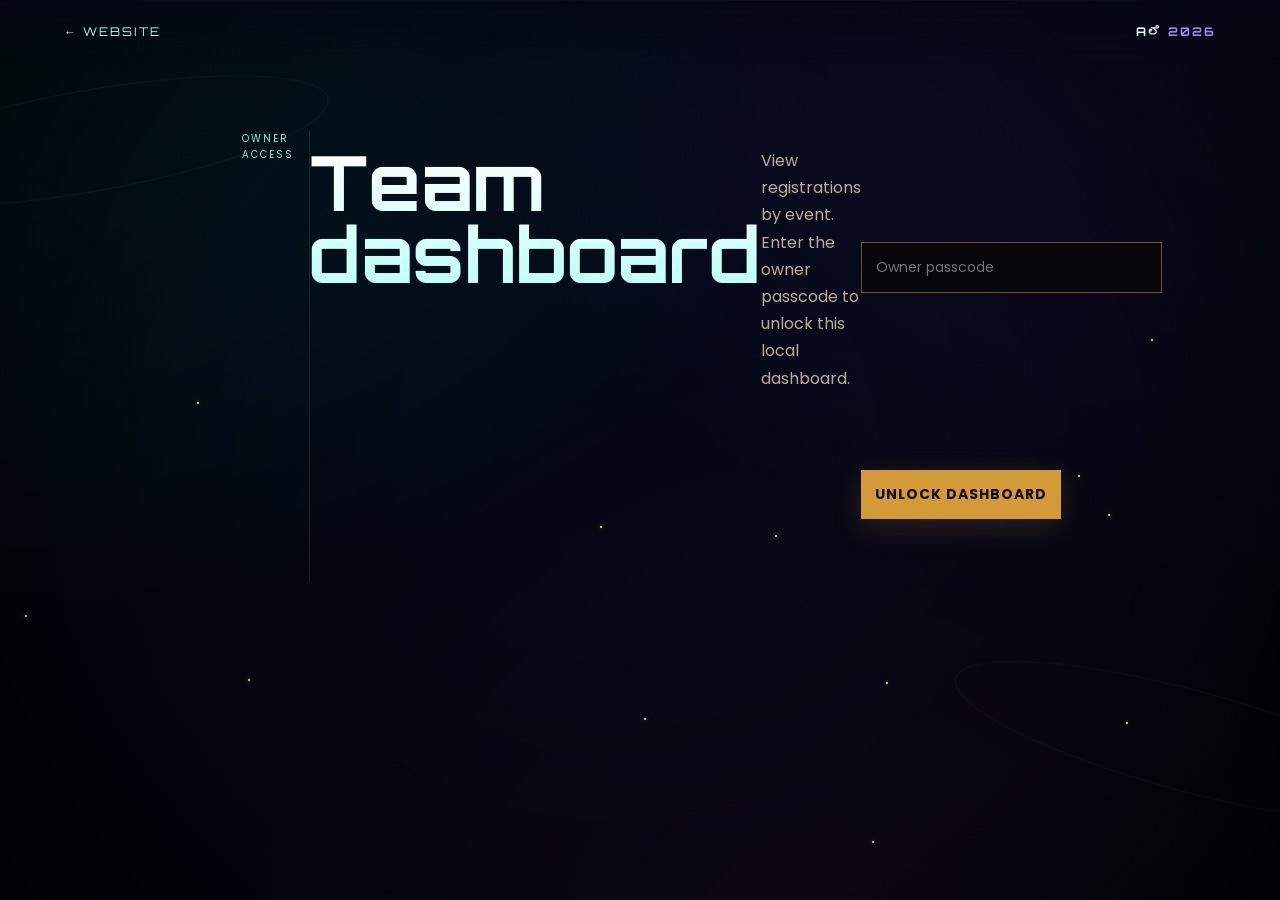
<file: admin.html>
<!doctype html>
<html lang="en"><head><meta charset="utf-8"><meta name="viewport" content="width=device-width,initial-scale=1"><title>Owner Access | Aಲೆ 2026</title><link rel="stylesheet" href="event.css"><style>body{min-height:100vh}#login,#dashboard{max-width:1000px;margin:auto;padding:130px 8vw 70px}.hidden{display:none!important}.notice{color:#bcae96;max-width:680px;line-height:1.7}input,select,button{background:#080808cc;border:1px solid #6d5128;color:#fff;padding:14px;font:14px Poppins}button{background:#d39a38;color:#100a03;border:0;font-weight:700;letter-spacing:1px;cursor:pointer}.tools{display:flex;gap:12px;flex-wrap:wrap;margin:24px 0}table{border-collapse:collapse;width:100%;background:#080808bb}th,td{border-bottom:1px solid #3b2d19;padding:14px;text-align:left;font-size:13px}th{color:#e8b75c;text-transform:uppercase;letter-spacing:1px;font-size:10px}#empty{color:#bcae96;padding:25px 0}</style></head>
<body><canvas id="scene"></canvas><div class="shade"></div><header><a href="index.html">← WEBSITE</a><b>Aಲೆ <span>2026</span></b></header><section id="login"><div class="live">OWNER ACCESS</div><h1>Team dashboard</h1><p class="notice">View registrations by event. Enter the owner passcode to unlock this local dashboard.</p><form id="loginForm"><input id="passcode" required type="password" placeholder="Owner passcode" aria-label="Owner passcode"><button type="submit">UNLOCK DASHBOARD</button></form><p id="loginError"></p></section><section id="dashboard" class="hidden"><div class="live">AUTHORIZED VIEW</div><h1>Registered teams</h1><div class="tools"><select id="eventFilter" aria-label="Filter by event"><option value="">All events</option></select><button id="refresh" type="button">REFRESH LIST</button><button id="export" type="button">DOWNLOAD CSV</button><button id="lock" type="button">LOCK</button></div><p id="empty"></p><table id="table" class="hidden"><thead><tr><th>Event</th><th>Team / participant</th><th>Contact</th><th>College</th><th>Registered</th></tr></thead><tbody id="registrations"></tbody></table></section><script>const STORAGE_KEY='kurukshetraRegistrationsV1',OWNER_PASSCODE='CHANGE-THIS-OWNER-PASSCODE';const byId=id=>document.getElementById(id);const login=byId('login'),dashboard=byId('dashboard'),filter=byId('eventFilter'),tbody=byId('registrations'),table=byId('table'),empty=byId('empty');function registrations(){try{return JSON.parse(localStorage.getItem(STORAGE_KEY)||'[]')}catch{return[]}}function escapeHtml(value){const node=document.createElement('span');node.textContent=value||'—';return node.innerHTML}function populateFilter(){const current=filter.value,events=[...new Set(registrations().map(r=>r.event))].sort();filter.innerHTML='<option value="">All events</option>'+events.map(event=>'<option value="'+escapeHtml(event)+'">'+escapeHtml(event)+'</option>').join('');filter.value=events.includes(current)?current:''}function render(){const selected=filter.value,items=registrations().filter(item=>!selected||item.event===selected);tbody.innerHTML=items.map(item=>'<tr><td>'+escapeHtml(item.event)+'</td><td>'+escapeHtml(item.team||item.name)+'</td><td>'+escapeHtml(item.email)+'</td><td>'+escapeHtml(item.college)+'</td><td>'+new Date(item.createdAt).toLocaleString()+'</td></tr>').join('');table.classList.toggle('hidden',items.length===0);empty.textContent=items.length?'': 'No registrations have been received yet.'}function refresh(){populateFilter();render()}function unlock(){login.classList.add('hidden');dashboard.classList.remove('hidden');refresh()}byId('loginForm').addEventListener('submit',event=>{event.preventDefault();if(byId('passcode').value===OWNER_PASSCODE){sessionStorage.setItem('kurukshetraOwnerAccess','yes');unlock()}else byId('loginError').textContent='Incorrect owner passcode.'});if(sessionStorage.getItem('kurukshetraOwnerAccess')==='yes')unlock();filter.addEventListener('change',render);byId('refresh').addEventListener('click',refresh);window.addEventListener('storage',event=>{if(event.key===STORAGE_KEY&&sessionStorage.getItem('kurukshetraOwnerAccess')==='yes')refresh()});byId('lock').addEventListener('click',()=>{sessionStorage.removeItem('kurukshetraOwnerAccess');location.reload()});byId('export').addEventListener('click',()=>{const fields=['event','name','email','college','team','createdAt'],csv=[fields.join(','),...registrations().map(item=>fields.map(field=>'"'+String(item[field]||'').replaceAll('"','""')+'"').join(','))].join('\n'),link=document.createElement('a');link.href=URL.createObjectURL(new Blob([csv],{type:'text/csv'}));link.download='kurukshetra-registrations.csv';link.click();URL.revokeObjectURL(link.href)});</script><script src="effects.js"></script></body></html>
</file>
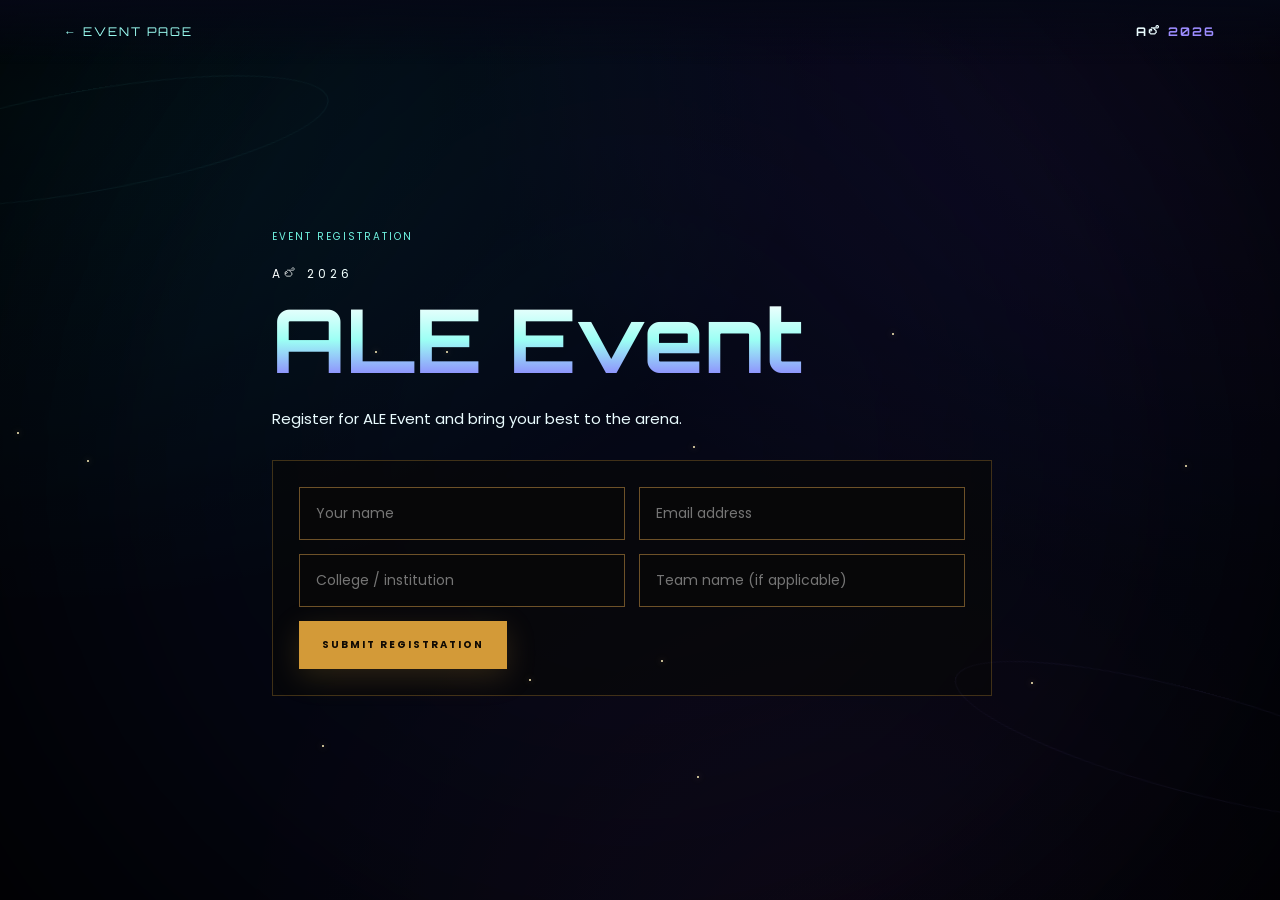
<file: registration.html>
<!doctype html>
<html lang="en"><head><meta charset="utf-8"><meta name="viewport" content="width=device-width,initial-scale=1"><title>Register | Aಲೆ 2026</title><link rel="stylesheet" href="event.css"><style>.registration-page{width:min(100%,940px);min-height:100vh;margin:auto;padding:130px 8vw 72px}.registration-page #intro{max-width:540px;margin:0 0 30px;font-size:15px}.registration-page h1{font-size:clamp(42px,7vw,88px)}#registrationForm{display:grid;grid-template-columns:repeat(2,minmax(0,1fr));gap:14px;max-width:720px;padding:26px;background:rgba(8,8,8,.68);border:1px solid rgba(211,154,56,.28)}#registrationForm input{width:100%;min-height:52px;background:#080808cc;border:1px solid #6d5128;color:#fff;padding:15px 16px;font:14px Poppins}#registrationForm input:focus{outline:1px solid #e1ae58;border-color:#e1ae58}#registrationForm button{grid-column:1/-1;min-height:48px;justify-self:start;border:0;background:#d39a38;color:#100a03;padding:14px 23px;font:700 10px Poppins;letter-spacing:2px;cursor:pointer}#confirmation{max-width:720px;margin-top:17px;color:#ffe1a0;font-weight:600;line-height:1.5}@media(max-width:700px){.registration-page{width:100%;padding:108px 24px 50px}.registration-page h1{font-size:15vw}#registrationForm{grid-template-columns:1fr;padding:18px}#registrationForm button{width:100%;justify-self:stretch}}</style></head>
<body><canvas id="scene"></canvas><div class="shade"></div><header><a id="back" href="index.html#events">← EVENT PAGE</a><b>Aಲೆ <span>2026</span></b></header><main class="registration-page"><div class="live">EVENT REGISTRATION</div><div id="cat">Aಲೆ 2026</div><h1 id="eventName">Register</h1><p id="intro">Reserve your place in the arena.</p><form id="registrationForm"><input id="registrant" name="registrant" required placeholder="Your name" aria-label="Your name"><input id="email" name="email" required type="email" placeholder="Email address" aria-label="Email address"><input id="college" name="college" required placeholder="College / institution" aria-label="College or institution"><input id="team" name="team" placeholder="Team name (if applicable)" aria-label="Team name"><button type="submit">SUBMIT REGISTRATION</button></form><p id="confirmation" aria-live="polite"></p></main>
<script>const STORAGE_KEY='kurukshetraRegistrationsV1';const eventName=new URLSearchParams(location.search).get('event')||'ALE Event';const form=document.getElementById('registrationForm');const message=document.getElementById('confirmation');document.title='Register for '+eventName+' | Aಲೆ 2026';document.getElementById('eventName').textContent=eventName;document.getElementById('intro').textContent='Register for '+eventName+' and bring your best to the arena.';document.getElementById('back').href='event.html?event='+encodeURIComponent(eventName);function readRegistrations(){try{return JSON.parse(localStorage.getItem(STORAGE_KEY)||'[]')}catch{return[]}}form.addEventListener('submit',function(event){event.preventDefault();const registration={id:crypto.randomUUID?crypto.randomUUID():String(Date.now()),event:eventName,name:document.getElementById('registrant').value.trim(),email:document.getElementById('email').value.trim(),college:document.getElementById('college').value.trim(),team:document.getElementById('team').value.trim(),createdAt:new Date().toISOString()};const registrations=readRegistrations();registrations.push(registration);localStorage.setItem(STORAGE_KEY,JSON.stringify(registrations));form.reset();message.textContent='Thank you — your registration has been submitted.';})</script>
<script src="effects.js"></script></body></html>
</file>
<file: event.css>
@import url('admin.css');
@import url('https://fonts.googleapis.com/css2?family=Orbitron:wght@500;700;900&family=Poppins:wght@400;600;700&display=swap');*{box-sizing:border-box}html{scroll-behavior:smooth}body{margin:0;background:#030303;color:#f7ead0;font-family:Poppins,Arial;overflow-x:hidden}#scene{position:fixed;inset:0;width:100%;height:100%;z-index:-3}.shade{position:fixed;inset:0;background:radial-gradient(circle,transparent 10%,#0005 60%,#000 100%);z-index:-2}header{position:fixed;top:0;left:0;right:0;padding:24px 5vw;display:flex;justify-content:space-between;z-index:5;background:linear-gradient(#050505dd,transparent);font-family:Orbitron;letter-spacing:2px;font-size:12px}header a{color:#ffe1a0;text-decoration:none}header span{color:#d69a38}main{min-height:100vh;display:flex;flex-direction:column;justify-content:center;padding:100px 8vw;max-width:1100px}.live{color:#f1b84e;letter-spacing:2px;font-size:10px;margin-bottom:20px}#cat{color:#dba04a;letter-spacing:4px;font-size:12px}h1{font-family:Orbitron;font-size:clamp(48px,9vw,115px);line-height:.95;margin:15px 0 25px;background:linear-gradient(#fff6d5,#e0a03a,#743512);-webkit-background-clip:text;color:transparent}#desc{max-width:650px;line-height:1.85;color:#d2c4aa}.buttons{display:flex;gap:12px;flex-wrap:wrap;margin:30px 0}.buttons a,#register a{padding:14px 23px;border:1px solid #d39a38;background:#d39a38;color:#100a03;text-decoration:none;font-size:10px;font-weight:bold;letter-spacing:2px}.buttons .outline{background:#080808aa;color:#ffe1a0}section{display:grid;grid-template-columns:repeat(4,1fr);border-top:1px solid #ffffff22;padding-top:20px;margin-top:25px}section div{padding:0 15px;border-right:1px solid #ffffff18}section div:first-child{padding-left:0}section div:last-child{border:0}section small{display:block;color:#8f8575;font-size:8px;letter-spacing:2px;margin-bottom:6px}section strong{font-size:10px;letter-spacing:1px}#register{min-height:65vh;padding:100px 8vw;background:linear-gradient(transparent,#090604);display:flex;flex-direction:column;justify-content:center}#register h2{font-family:Orbitron;font-size:clamp(35px,6vw,70px);margin:10px 0}#register p{color:#bcae96}@media(max-width:700px){header{padding:18px 15px;font-size:9px}main{padding:95px 24px 50px}h1{font-size:17vw}section{grid-template-columns:repeat(2,1fr);gap:18px}section div{border:0;padding:0}.buttons{flex-direction:column;align-items:flex-start}}

/* ALE NEW WAVE animated atmosphere: generated entirely with CSS/canvas, no video assets */
body{background:#050816;color:#eafcff}
body:before{content:"";position:fixed;inset:-25%;z-index:-2;pointer-events:none;background:radial-gradient(ellipse at 18% 25%,rgba(0,220,210,.19),transparent 35%),radial-gradient(ellipse at 82% 20%,rgba(123,72,255,.23),transparent 36%),radial-gradient(ellipse at 60% 90%,rgba(255,61,178,.10),transparent 38%);filter:blur(18px);animation:eventWave 18s ease-in-out infinite alternate}
.shade{background:linear-gradient(120deg,rgba(3,6,20,.25),rgba(3,5,17,.72)),radial-gradient(circle,transparent 5%,#030611 100%)}
header{background:linear-gradient(rgba(5,8,22,.9),transparent)}
header a{color:#9cfff4}header span{color:#9c8cff}
.live,#cat{color:#70f4e2}
h1{background:linear-gradient(#fff,#9cfff4,#8b79ff);-webkit-background-clip:text}
.buttons a,#register a{border-color:#70f4e2;background:#70f4e2;color:#06121a}
.buttons .outline{background:#080b1dcc;color:#b8fff8}
section{border-color:rgba(112,244,226,.2)}
section small{color:#8ca4c9}
@keyframes eventWave{0%{transform:translate3d(-3%,1%,0) rotate(-4deg) scale(1)}100%{transform:translate3d(4%,-3%,0) rotate(5deg) scale(1.12)}}
@media(prefers-reduced-motion:reduce){body:before{animation:none}}


/* Event concept panel */
.concept-box{display:block;margin-top:42px;padding:28px 0 8px;border-top:1px solid rgba(112,244,226,.2);border-bottom:1px solid rgba(112,244,226,.12);max-width:900px}.concept-heading small{display:block;color:#70f4e2;font-size:9px;letter-spacing:3px;margin-bottom:7px}.concept-heading h2{font-family:Orbitron;font-size:clamp(26px,4vw,44px);margin:0 0 18px;background:linear-gradient(#fff,#9cfff4,#8b79ff);-webkit-background-clip:text;color:transparent}.concept-content{color:#d2e3e5}.concept-content p{max-width:850px;line-height:1.85;margin:0 0 18px}.concept-content h3{font-size:11px;letter-spacing:1px;color:#9cfff4;margin:20px 0 10px;text-transform:uppercase}.concept-content ul{display:grid;grid-template-columns:repeat(2,minmax(0,1fr));gap:8px 28px;padding:0;margin:0;list-style:none}.concept-content li{position:relative;padding-left:18px;line-height:1.6;font-size:12px;color:#dbe9eb}.concept-content li:before{content:'•';position:absolute;left:0;color:#70f4e2;font-weight:bold}.concept-note{margin-top:20px!important;color:#9fb8bc;font-size:11px;font-style:italic}.concept-box:has(#conceptList:empty) #conceptActivitiesWrap{display:none}@media(max-width:700px){.concept-box{margin-top:30px;padding-top:22px}.concept-content ul{grid-template-columns:1fr;gap:6px}.concept-content p{font-size:13px}}


/* General event guidelines panel */
.guidelines-box{display:block;margin-top:42px;padding:30px 0 12px;border-top:1px solid rgba(112,244,226,.2);border-bottom:1px solid rgba(112,244,226,.12);max-width:900px}
.guidelines-heading small{display:block;color:#70f4e2;font-size:9px;letter-spacing:3px;margin-bottom:7px}
.guidelines-heading h2{font-family:Orbitron;font-size:clamp(24px,4vw,42px);margin:0 0 22px;background:linear-gradient(#fff,#9cfff4,#8b79ff);-webkit-background-clip:text;color:transparent}
.guidelines-content{color:#d2e3e5}
.guidelines-list{margin:0;padding:0 0 0 30px}
.guidelines-list li{padding:7px 0 7px 6px;line-height:1.75;font-size:12px;color:#dbe9eb}
.guidelines-list li::marker{color:#70f4e2;font-weight:700}
@media(max-width:700px){.guidelines-box{margin-top:30px;padding-top:22px}.guidelines-list{padding-left:25px}.guidelines-list li{font-size:12px;padding:6px 0 6px 4px}}

/* Event instructions / rules panel */
.instructions-box{display:block;margin-top:42px;padding:30px 0 12px;border-top:1px solid rgba(112,244,226,.2);border-bottom:1px solid rgba(112,244,226,.12);max-width:900px}
.instructions-heading small{display:block;color:#70f4e2;font-size:9px;letter-spacing:3px;margin-bottom:7px}
.instructions-heading h2{font-family:Orbitron;font-size:clamp(26px,4vw,44px);margin:0 0 22px;background:linear-gradient(#fff,#9cfff4,#8b79ff);-webkit-background-clip:text;color:transparent}
.instructions-content{color:#d2e3e5}
.instruction-details{display:grid;grid-template-columns:repeat(2,minmax(0,1fr));gap:14px;margin-bottom:28px}
.instruction-detail{padding:18px 20px;border:1px solid rgba(112,244,226,.18);background:rgba(7,16,27,.55);border-radius:10px;box-shadow:inset 0 0 30px rgba(112,244,226,.025)}
.instruction-detail small{display:block;color:#8ca4c9;font-size:8px;letter-spacing:2px;margin-bottom:8px;text-transform:uppercase}
.instruction-detail strong{display:block;color:#efffff;font-size:13px;line-height:1.6}
.instructions-content h3{font-size:11px;letter-spacing:2px;color:#9cfff4;margin:24px 0 12px;text-transform:uppercase}
.rules-list{margin:0;padding:0 0 0 28px}
.rules-list li{padding:7px 0 7px 5px;line-height:1.7;font-size:12px;color:#dbe9eb}
.rules-list li::marker{color:#70f4e2;font-weight:700}
.judging-grid{display:grid;grid-template-columns:repeat(2,minmax(0,1fr));gap:10px 14px;margin-bottom:10px}
.judging-item{display:flex;align-items:center;justify-content:space-between;gap:15px;padding:13px 16px;border:1px solid rgba(112,244,226,.13);background:rgba(7,16,27,.4);border-radius:8px;font-size:11px}
.judging-item span{color:#dbe9eb;line-height:1.45}
.judging-item strong{color:#70f4e2;font-family:Orbitron;font-size:12px;white-space:nowrap}
@media(max-width:700px){.instructions-box{margin-top:30px;padding-top:22px}.instruction-details,.judging-grid{grid-template-columns:1fr}.instruction-detail{padding:15px}.rules-list{padding-left:24px}.rules-list li{font-size:12px}.judging-item{padding:12px 14px}}


/* ===== INTERACTION & MICRO-ANIMATION POLISH ===== */
:where(a, button, .btn, .event-card, .event-tab, .menu-btn) {
  -webkit-tap-highlight-color: transparent;
}
:where(.btn, .buttons a, button, .menu-btn, .event-tab) {
  position: relative;
  overflow: hidden;
  isolation: isolate;
}
:where(.btn, .buttons a, button, .menu-btn, .event-tab)::after {
  content:"";
  position:absolute;
  inset:0;
  z-index:-1;
  background:radial-gradient(circle at var(--rx,50%) var(--ry,50%), rgba(255,255,255,.34), transparent 34%);
  opacity:0;
  transform:scale(.6);
  transition:opacity .25s ease, transform .35s ease;
  pointer-events:none;
}
:where(.btn, .buttons a, button, .menu-btn, .event-tab):hover::after {
  opacity:1;
  transform:scale(1.5);
}
:where(.btn, .buttons a, button, .menu-btn, .event-tab):active {
  transform:translateY(2px) scale(.97);
  transition-duration:.08s;
}
.btn, .buttons a, button {
  box-shadow:0 8px 25px rgba(0,0,0,.18);
}
.primary, .buttons a:not(.outline), #registrationForm button, #loginForm button {
  box-shadow:0 8px 30px rgba(217,164,65,.18);
}
.ripple {
  position:absolute;
  width:10px;
  height:10px;
  border-radius:50%;
  background:rgba(255,255,255,.48);
  transform:translate(-50%,-50%) scale(0);
  pointer-events:none;
  animation:buttonRipple .65s ease-out forwards;
}
@keyframes buttonRipple {
  to { transform:translate(-50%,-50%) scale(24); opacity:0; }
}
.navbar nav a {
  position:relative;
  transition:color .25s ease, transform .25s ease;
}
.navbar nav a::after {
  content:"";
  position:absolute;
  left:0; right:100%; bottom:-8px;
  height:1px;
  background:currentColor;
  transition:right .3s ease;
}
.navbar nav a:hover { transform:translateY(-2px); }
.navbar nav a:hover::after { right:0; }

.event-card {
  transform:translateZ(0);
  will-change:transform;
}
.event-card::before {
  content:"";
  position:absolute;
  inset:0;
  border-radius:inherit;
  background:linear-gradient(120deg, transparent 25%, rgba(255,255,255,.08) 50%, transparent 75%);
  transform:translateX(-130%);
  transition:transform .7s ease;
  pointer-events:none;
}
.event-card:hover::before { transform:translateX(130%); }
.event-card:hover .icon { animation:iconPulse .8s ease both; }
@keyframes iconPulse {
  50% { transform:scale(1.15) rotate(-3deg); text-shadow:0 0 25px currentColor; }
}
.reveal {
  opacity:0;
  transform:translateY(28px);
  transition:opacity .75s ease, transform .75s cubic-bezier(.2,.75,.2,1);
}
.reveal.visible { opacity:1; transform:none; }
.hero-content > * {
  animation:heroEnter .8s cubic-bezier(.2,.75,.2,1) both;
}
.hero-content > :nth-child(1){animation-delay:.05s}
.hero-content > :nth-child(2){animation-delay:.12s}
.hero-content > :nth-child(3){animation-delay:.2s}
.hero-content > :nth-child(4){animation-delay:.28s}
.hero-content > :nth-child(5){animation-delay:.36s}
.hero-content > :nth-child(6){animation-delay:.44s}
@keyframes heroEnter {
  from { opacity:0; transform:translateY(18px); filter:blur(6px); }
  to { opacity:1; transform:none; filter:none; }
}
@media (prefers-reduced-motion: reduce) {
  *, *::before, *::after {
    animation-duration:.01ms !important;
    animation-iteration-count:1 !important;
    scroll-behavior:auto !important;
    transition-duration:.01ms !important;
  }
  .reveal { opacity:1; transform:none; }
}

/* Extra depth for event/registration/admin controls */
.buttons a, #registrationForm button, #loginForm button, .tools button {
  transition:transform .22s ease, box-shadow .25s ease, border-color .25s ease, background .25s ease;
}
.buttons a:hover, #registrationForm button:hover, #loginForm button:hover, .tools button:hover {
  transform:translateY(-3px);
  box-shadow:0 12px 34px rgba(112,244,226,.16);
}
.instruction-detail, .concept-box, .guidelines-box {
  transition:transform .35s ease, border-color .35s ease, box-shadow .35s ease;
}
.instruction-detail:hover {
  transform:translateY(-4px);
  border-color:rgba(112,244,226,.38);
  box-shadow:0 12px 35px rgba(0,0,0,.25), inset 0 0 30px rgba(112,244,226,.05);
}

/* ===== FINAL EVENT-PAGE POLISH ===== */
header a{transition:transform .3s ease,color .3s ease,text-shadow .3s ease}
header a:hover{transform:translateX(-4px);text-shadow:0 0 16px rgba(112,244,226,.55)}
#cat{animation:catPulse 3s ease-in-out infinite alternate}
#desc{animation:descFloat 7s ease-in-out infinite alternate}
.buttons a{transition:transform .25s ease,box-shadow .3s ease,border-color .3s ease!important}
.buttons a:hover{box-shadow:0 0 0 1px rgba(112,244,226,.12),0 12px 38px rgba(112,244,226,.18)}
.instruction-detail,.judging-item{transition:transform .3s ease,border-color .3s ease,box-shadow .3s ease,background .3s ease}
.instruction-detail:hover,.judging-item:hover{transform:translateY(-5px);border-color:rgba(112,244,226,.4);box-shadow:0 16px 35px rgba(0,0,0,.25),inset 0 0 28px rgba(112,244,226,.045)}
@keyframes catPulse{to{letter-spacing:6px;text-shadow:0 0 20px rgba(112,244,226,.18)}}
@keyframes descFloat{to{transform:translateY(-3px)}}
@media(prefers-reduced-motion:reduce){#cat,#desc{animation:none!important}}


/* ===== EVENT PAGE TYPOGRAPHY FX ===== */
#cat,.event-title{background-image:linear-gradient(105deg,#fff 0%,#70f4e2 38%,#d8fff9 50%,#8c7dff 67%,#fff 88%);background-size:220% 100%;-webkit-background-clip:text;background-clip:text;color:transparent;animation:eventTextShimmer 6s ease-in-out infinite}
.concept-box h2,.instructions-box h2,.guidelines-heading h2{animation:eventTextShimmer 7s ease-in-out infinite}
@keyframes eventTextShimmer{0%,100%{background-position:0% 50%;text-shadow:0 0 4px rgba(112,244,226,.05)}50%{background-position:100% 50%;text-shadow:0 0 18px rgba(112,244,226,.18),0 0 30px rgba(140,125,255,.12)}}
@media(prefers-reduced-motion:reduce){#cat,.event-title,.concept-box h2,.instructions-box h2,.guidelines-heading h2{animation:none!important}}


/* ===== BEACH VIDEO BACKGROUND ===== */
.site-video-bg{
  position:fixed;
  inset:0;
  width:100%;
  height:100%;
  object-fit:cover;
  object-position:center center;
  z-index:-5;
  pointer-events:none;
  background:#06131a;
}
.site-video-overlay{
  position:fixed;
  inset:0;
  z-index:-4;
  pointer-events:none;
  background:
    linear-gradient(180deg,rgba(2,12,18,.46),rgba(2,18,25,.58) 48%,rgba(2,8,13,.76)),
    linear-gradient(90deg,rgba(0,20,28,.20),rgba(0,0,0,.05),rgba(0,20,28,.22));
}
#scene{z-index:-3;opacity:.12}
.shade{z-index:-2;background:radial-gradient(circle,transparent 8%,rgba(0,0,0,.22) 58%,rgba(0,0,0,.72) 100%)}
@media (prefers-reduced-motion:reduce){
  .site-video-bg{display:none}
}

/* ===== EVENT COORDINATORS ===== */
.coordinators-box{
  display:block;
  margin-top:42px;
  padding:30px 0 18px;
  border-top:1px solid rgba(112,244,226,.2);
  max-width:900px;
}
.coordinators-heading small{
  display:block;
  color:#70f4e2;
  font-size:9px;
  letter-spacing:3px;
  margin-bottom:7px;
}
.coordinators-heading h2{
  font-family:Orbitron;
  font-size:clamp(26px,4vw,44px);
  margin:0 0 24px;
  background:linear-gradient(#fff,#9cfff4,#8b79ff);
  -webkit-background-clip:text;
  color:transparent;
}
.coordinator-grid{
  display:grid;
  grid-template-columns:repeat(2,minmax(0,1fr));
  gap:16px;
}
.coordinator-group{
  padding:20px;
  border:1px solid rgba(112,244,226,.18);
  background:rgba(7,16,27,.55);
  border-radius:10px;
  box-shadow:inset 0 0 30px rgba(112,244,226,.025);
}
.coordinator-group-label{
  color:#8ca4c9;
  font-size:8px;
  letter-spacing:2px;
  margin-bottom:13px;
  text-transform:uppercase;
}
.coordinator-list{display:grid;gap:10px}
.coordinator-card{
  display:flex;
  align-items:center;
  justify-content:space-between;
  gap:15px;
  padding:13px 14px;
  border:1px solid rgba(112,244,226,.12);
  background:rgba(7,16,27,.42);
  border-radius:8px;
  transition:transform .25s ease,border-color .25s ease,background .25s ease;
}
.coordinator-card:hover{
  transform:translateY(-2px);
  border-color:rgba(112,244,226,.35);
  background:rgba(112,244,226,.045);
}
.coordinator-card strong{
  color:#efffff;
  font-size:12px;
  line-height:1.4;
}
.coordinator-card a{
  color:#70f4e2;
  font-family:Orbitron,monospace;
  font-size:10px;
  letter-spacing:.3px;
  text-decoration:none;
  white-space:nowrap;
}
.coordinator-card a:hover{text-decoration:underline}
@media(max-width:700px){
  .coordinators-box{margin-top:30px;padding-top:22px}
  .coordinator-grid{grid-template-columns:1fr}
  .coordinator-group{padding:15px}
  .coordinator-card{align-items:flex-start;flex-direction:column;gap:6px}
  .coordinator-card a{font-size:10px}
}

/* ===== PERFORMANCE / STABILITY PATCH ===== */
#scene{backface-visibility:hidden;transform:translateZ(0);}
@media (max-width:700px){#scene{opacity:.35!important}}
@media (prefers-reduced-motion:reduce){#scene{display:none!important}}
/* Keep event pages light: the beach video + scene canvas provide the motion. */
body:before{animation:none!important;filter:none!important;opacity:.55}
header{backdrop-filter:none!important;-webkit-backdrop-filter:none!important}
</file>
